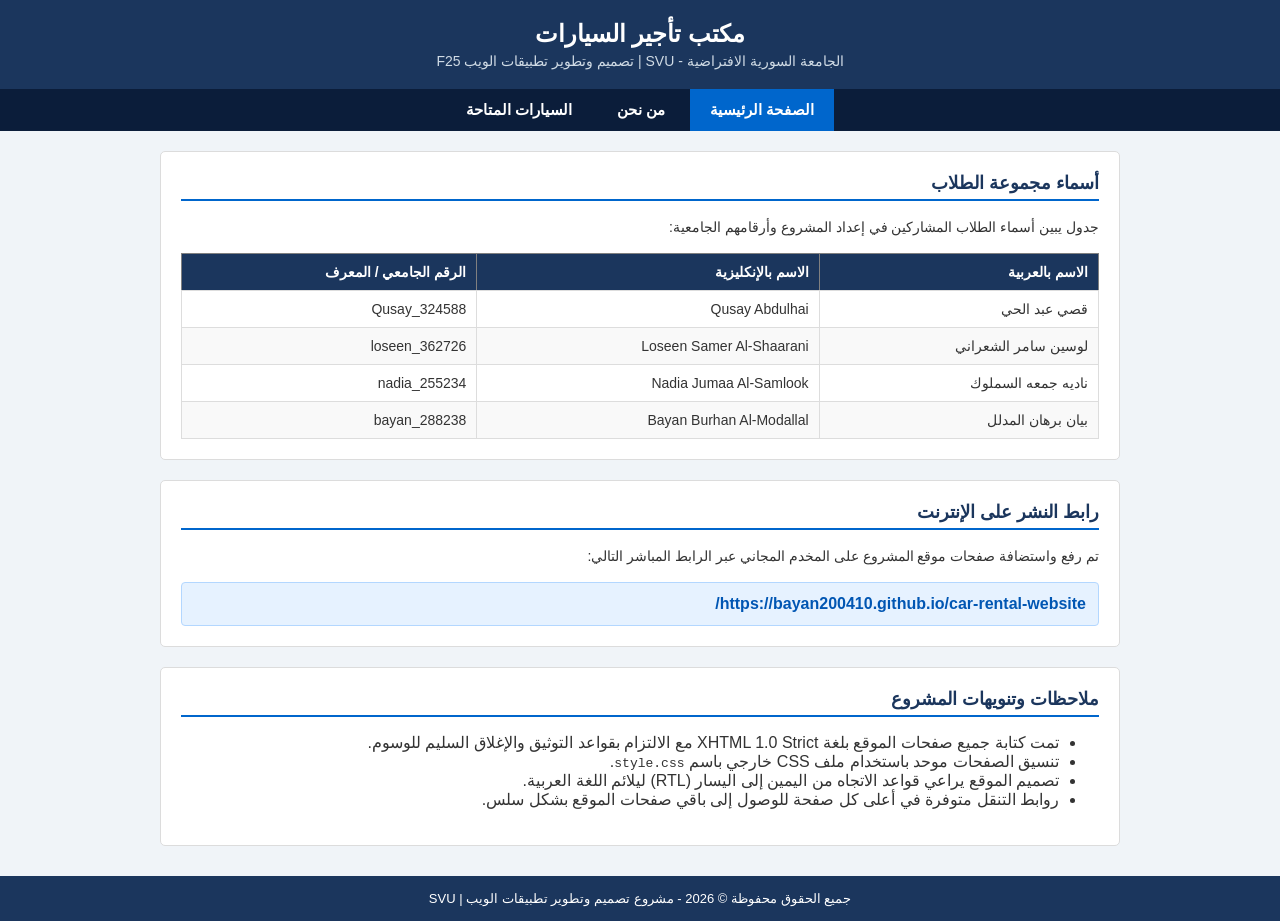
<file: index.html>
<?xml version="1.0" encoding="utf-8"?>
<!DOCTYPE html PUBLIC "-//W3C//DTD XHTML 1.0 Strict//EN" "http://www.w3.org/TR/xhtml1/DTD/xhtml1-strict.dtd">
<html xmlns="http://www.w3.org/1999/xhtml" xml:lang="ar" lang="ar" dir="rtl">
<head>
    <meta http-equiv="Content-Type" content="text/html; charset=utf-8" />
    <title>الصفحة الرئيسية - موقع تأجير السيارات</title>
    <link rel="stylesheet" type="text/css" href="style.css" />
</head>
<body>

    <!-- Header & Navigation -->
    <div id="header">
        <h1>مكتب تأجير السيارات</h1>
        <p>الجامعة السورية الافتراضية - SVU | تصميم وتطوير تطبيقات الويب F25</p>
    </div>

    <div id="navbar">
        <ul>
            <li><a href="home.html" class="active">الصفحة الرئيسية</a></li>
            <li><a href="AboutUs.html">من نحن</a></li>
            <li><a href="Cars.html">السيارات المتاحة</a></li>
        </ul>
    </div>

    <!-- Main Container -->
    <div id="container">

        <!-- أسماء الطلاب -->
        <div class="box">
            <h2>أسماء مجموعة الطلاب</h2>
            <p>جدول يبين أسماء الطلاب المشاركين في إعداد المشروع وأرقامهم الجامعية:</p>
            
            <table class="student-table" border="1">
                <thead>
                    <tr>
                        <th>الاسم بالعربية</th>
                        <th>الاسم بالإنكليزية</th>
                        <th>الرقم الجامعي / المعرف</th>
                    </tr>
                </thead>
                <tbody>
                    <tr>
                        <td>قصي عبد الحي</td>
                        <td>Qusay Abdulhai</td>
                        <td>Qusay_324588</td>
                    </tr>
                    <tr>
                        <td>لوسين سامر الشعراني</td>
                        <td>Loseen Samer Al-Shaarani</td>
                        <td>loseen_362726</td>
                    </tr>
                    <tr>
                        <td>ناديه جمعه السملوك</td>
                        <td>Nadia Jumaa Al-Samlook</td>
                        <td>nadia_255234</td>
                    </tr>
                    <tr>
                        <td>بيان برهان المدلل</td>
                        <td>Bayan Burhan Al-Modallal</td>
                        <td>bayan_288238</td>
                    </tr>
                </tbody>
            </table>
        </div>

        <!-- رابط النشر المباشر الحقيقي -->
        <div class="box">
            <h2>رابط النشر على الإنترنت</h2>
            <p>تم رفع واستضافة صفحات موقع المشروع على المخدم المجاني عبر الرابط المباشر التالي:</p>
            <div class="link-box">
                <a href="https://bayan200410.github.io/car-rental-website/" target="_blank">https://bayan200410.github.io/car-rental-website/</a>
            </div>
        </div>

        <!-- ملاحظات الوظيفة -->
        <div class="box">
            <h2>ملاحظات وتنويهات المشروع</h2>
            <ul>
                <li>تمت كتابة جميع صفحات الموقع بلغة XHTML 1.0 Strict مع الالتزام بقواعد التوثيق والإغلاق السليم للوسوم.</li>
                <li>تنسيق الصفحات موحد باستخدام ملف CSS خارجي باسم <code>style.css</code>.</li>
                <li>تصميم الموقع يراعي قواعد الاتجاه من اليمين إلى اليسار (RTL) ليلائم اللغة العربية.</li>
                <li>روابط التنقل متوفرة في أعلى كل صفحة للوصول إلى باقي صفحات الموقع بشكل سلس.</li>
            </ul>
        </div>

    </div>

    <!-- Footer -->
    <div id="footer">
        <p>جميع الحقوق محفوظة &#169; 2026 - مشروع تصميم وتطوير تطبيقات الويب | SVU</p>
    </div>

</body>
</html>
</file>
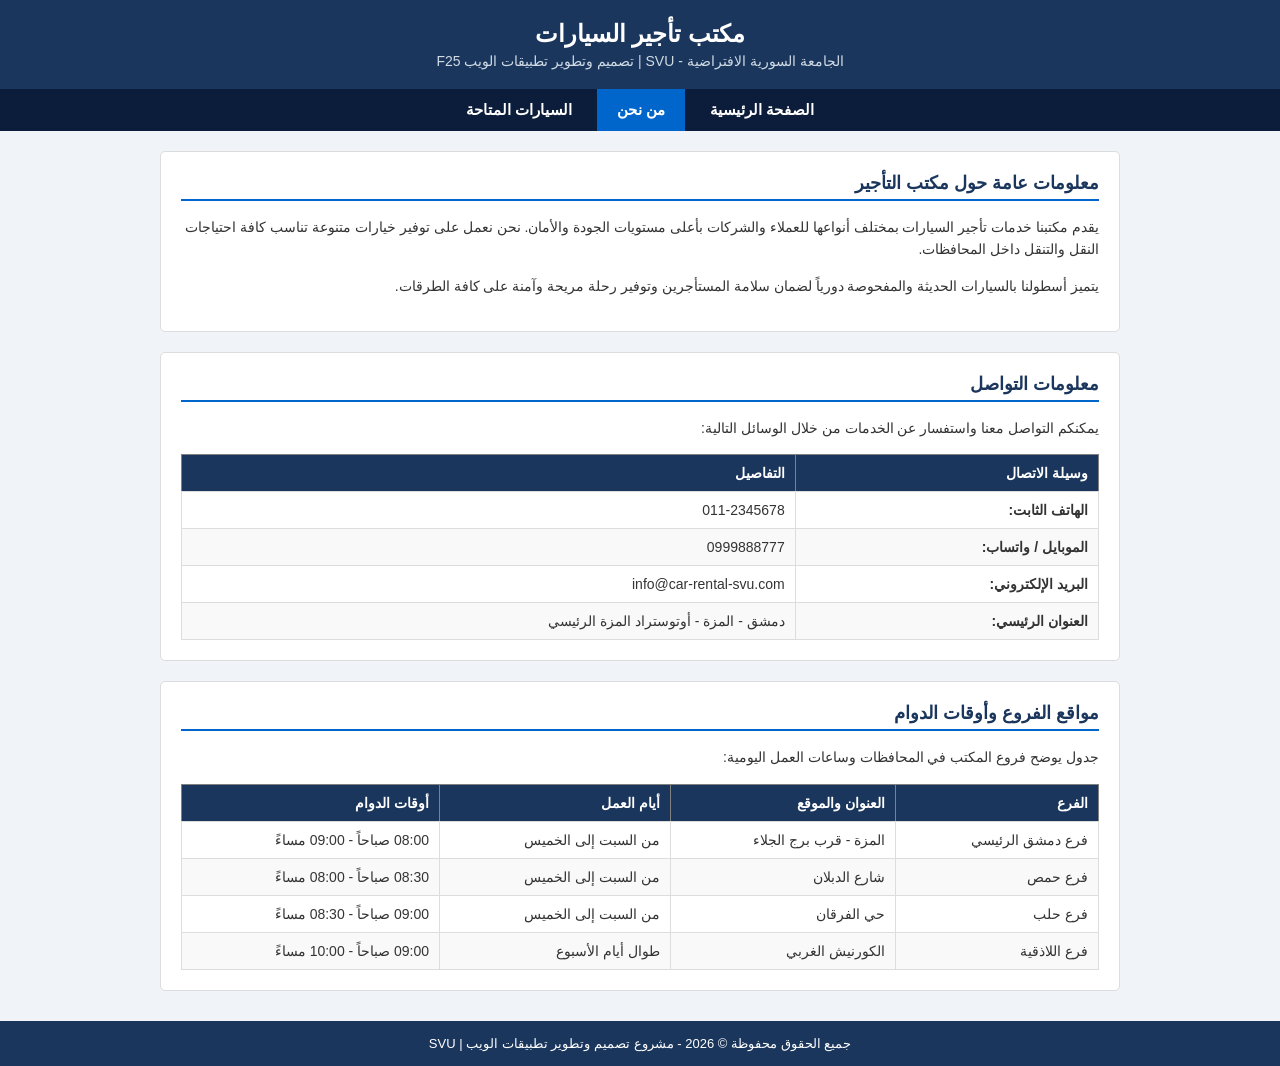
<file: AboutUs.html>
<?xml version="1.0" encoding="utf-8"?>
<!DOCTYPE html PUBLIC "-//W3C//DTD XHTML 1.0 Strict//EN" "http://www.w3.org/TR/xhtml1/DTD/xhtml1-strict.dtd">
<html xmlns="http://www.w3.org/1999/xhtml" xml:lang="ar" lang="ar" dir="rtl">
<head>
    <meta http-equiv="Content-Type" content="text/html; charset=utf-8" />
    <title>من نحن - موقع تأجير السيارات</title>
    <link rel="stylesheet" type="text/css" href="style.css" />
</head>
<body>

    <!-- Header & Navigation -->
    <div id="header">
        <h1>مكتب تأجير السيارات</h1>
        <p>الجامعة السورية الافتراضية - SVU | تصميم وتطوير تطبيقات الويب F25</p>
    </div>

    <div id="navbar">
        <ul>
            <li><a href="home.html">الصفحة الرئيسية</a></li>
            <li><a href="AboutUs.html" class="active">من نحن</a></li>
            <li><a href="Cars.html">السيارات المتاحة</a></li>
        </ul>
    </div>

    <!-- Main Container -->
    <div id="container">

        <!-- معلومات عامة -->
        <div class="box">
            <h2>معلومات عامة حول مكتب التأجير</h2>
            <p>يقدم مكتبنا خدمات تأجير السيارات بمختلف أنواعها للعملاء والشركات بأعلى مستويات الجودة والأمان. نحن نعمل على توفير خيارات متنوعة تناسب كافة احتياجات النقل والتنقل داخل المحافظات.</p>
            <p>يتميز أسطولنا بالسيارات الحديثة والمفحوصة دورياً لضمان سلامة المستأجرين وتوفير رحلة مريحة وآمنة على كافة الطرقات.</p>
        </div>

        <!-- معلومات التواصل -->
        <div class="box">
            <h2>معلومات التواصل</h2>
            <p>يمكنكم التواصل معنا واستفسار عن الخدمات من خلال الوسائل التالية:</p>

            <table border="1" class="data-table">
                <thead>
                    <tr>
                        <th>وسيلة الاتصال</th>
                        <th>التفاصيل</th>
                    </tr>
                </thead>
                <tbody>
                    <tr>
                        <td><strong>الهاتف الثابت:</strong></td>
                        <td>011-2345678</td>
                    </tr>
                    <tr>
                        <td><strong>الموبايل / واتساب:</strong></td>
                        <td>0999888777</td>
                    </tr>
                    <tr>
                        <td><strong>البريد الإلكتروني:</strong></td>
                        <td>info@car-rental-svu.com</td>
                    </tr>
                    <tr>
                        <td><strong>العنوان الرئيسي:</strong></td>
                        <td>دمشق - المزة - أوتوستراد المزة الرئيسي</td>
                    </tr>
                </tbody>
            </table>
        </div>

        <!-- مواقع الفروع وأوقات الدوام -->
        <div class="box">
            <h2>مواقع الفروع وأوقات الدوام</h2>
            <p>جدول يوضح فروع المكتب في المحافظات وساعات العمل اليومية:</p>

            <table border="1" class="data-table">
                <thead>
                    <tr>
                        <th>الفرع</th>
                        <th>العنوان والموقع</th>
                        <th>أيام العمل</th>
                        <th>أوقات الدوام</th>
                    </tr>
                </thead>
                <tbody>
                    <tr>
                        <td>فرع دمشق الرئيسي</td>
                        <td>المزة - قرب برج الجلاء</td>
                        <td>من السبت إلى الخميس</td>
                        <td>08:00 صباحاً - 09:00 مساءً</td>
                    </tr>
                    <tr>
                        <td>فرع حمص</td>
                        <td>شارع الدبلان</td>
                        <td>من السبت إلى الخميس</td>
                        <td>08:30 صباحاً - 08:00 مساءً</td>
                    </tr>
                    <tr>
                        <td>فرع حلب</td>
                        <td>حي الفرقان</td>
                        <td>من السبت إلى الخميس</td>
                        <td>09:00 صباحاً - 08:30 مساءً</td>
                    </tr>
                    <tr>
                        <td>فرع اللاذقية</td>
                        <td>الكورنيش الغربي</td>
                        <td>طوال أيام الأسبوع</td>
                        <td>09:00 صباحاً - 10:00 مساءً</td>
                    </tr>
                </tbody>
            </table>
        </div>

    </div>

    <!-- Footer -->
    <div id="footer">
        <p>جميع الحقوق محفوظة &#169; 2026 - مشروع تصميم وتطوير تطبيقات الويب | SVU</p>
    </div>

</body>
</html>
</file>
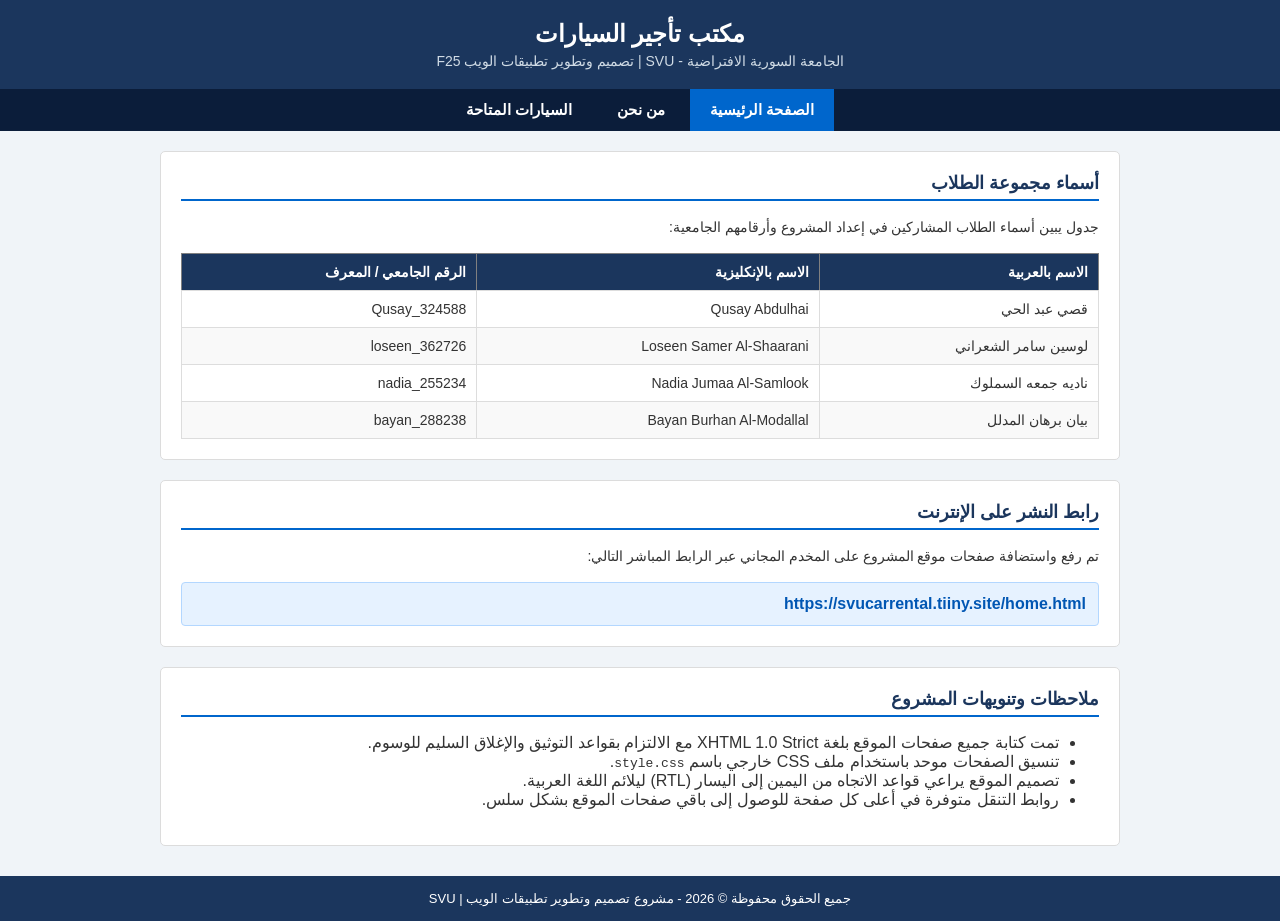
<file: home_(0).html>
<?xml version="1.0" encoding="utf-8"?>
<!DOCTYPE html PUBLIC "-//W3C//DTD XHTML 1.0 Strict//EN" "http://www.w3.org/TR/xhtml1/DTD/xhtml1-strict.dtd">
<html xmlns="http://www.w3.org/1999/xhtml" xml:lang="ar" lang="ar" dir="rtl">
<head>
    <meta http-equiv="Content-Type" content="text/html; charset=utf-8" />
    <title>الصفحة الرئيسية - موقع تأجير السيارات</title>
    <link rel="stylesheet" type="text/css" href="style.css" />
</head>
<body>

    <!-- Header & Navigation -->
    <div id="header">
        <h1>مكتب تأجير السيارات</h1>
        <p>الجامعة السورية الافتراضية - SVU | تصميم وتطوير تطبيقات الويب F25</p>
    </div>

    <div id="navbar">
        <ul>
            <li><a href="home.html" class="active">الصفحة الرئيسية</a></li>
            <li><a href="AboutUs.html">من نحن</a></li>
            <li><a href="Cars.html">السيارات المتاحة</a></li>
        </ul>
    </div>

    <!-- Main Container -->
    <div id="container">

        <!-- أسماء الطلاب -->
        <div class="box">
            <h2>أسماء مجموعة الطلاب</h2>
            <p>جدول يبين أسماء الطلاب المشاركين في إعداد المشروع وأرقامهم الجامعية:</p>
            
            <table class="student-table" border="1">
                <thead>
                    <tr>
                        <th>الاسم بالعربية</th>
                        <th>الاسم بالإنكليزية</th>
                        <th>الرقم الجامعي / المعرف</th>
                    </tr>
                </thead>
                <tbody>
                    <tr>
                        <td>قصي عبد الحي</td>
                        <td>Qusay Abdulhai</td>
                        <td>Qusay_324588</td>
                    </tr>
                    <tr>
                        <td>لوسين سامر الشعراني</td>
                        <td>Loseen Samer Al-Shaarani</td>
                        <td>loseen_362726</td>
                    </tr>
                    <tr>
                        <td>ناديه جمعه السملوك</td>
                        <td>Nadia Jumaa Al-Samlook</td>
                        <td>nadia_255234</td>
                    </tr>
                    <tr>
                        <td>بيان برهان المدلل</td>
                        <td>Bayan Burhan Al-Modallal</td>
                        <td>bayan_288238</td>
                    </tr>
                </tbody>
            </table>
        </div>

        <!-- رابط النشر المباشر الحقيقي -->
        <div class="box">
            <h2>رابط النشر على الإنترنت</h2>
            <p>تم رفع واستضافة صفحات موقع المشروع على المخدم المجاني عبر الرابط المباشر التالي:</p>
            <div class="link-box">
                <a href="https://svucarrental.tiiny.site/home.html" target="_blank">https://svucarrental.tiiny.site/home.html</a>
            </div>
        </div>

        <!-- ملاحظات الوظيفة -->
        <div class="box">
            <h2>ملاحظات وتنويهات المشروع</h2>
            <ul>
                <li>تمت كتابة جميع صفحات الموقع بلغة XHTML 1.0 Strict مع الالتزام بقواعد التوثيق والإغلاق السليم للوسوم.</li>
                <li>تنسيق الصفحات موحد باستخدام ملف CSS خارجي باسم <code>style.css</code>.</li>
                <li>تصميم الموقع يراعي قواعد الاتجاه من اليمين إلى اليسار (RTL) ليلائم اللغة العربية.</li>
                <li>روابط التنقل متوفرة في أعلى كل صفحة للوصول إلى باقي صفحات الموقع بشكل سلس.</li>
            </ul>
        </div>

    </div>

    <!-- Footer -->
    <div id="footer">
        <p>جميع الحقوق محفوظة &#169; 2026 - مشروع تصميم وتطوير تطبيقات الويب | SVU</p>
    </div>

</body>
</html>
</file>
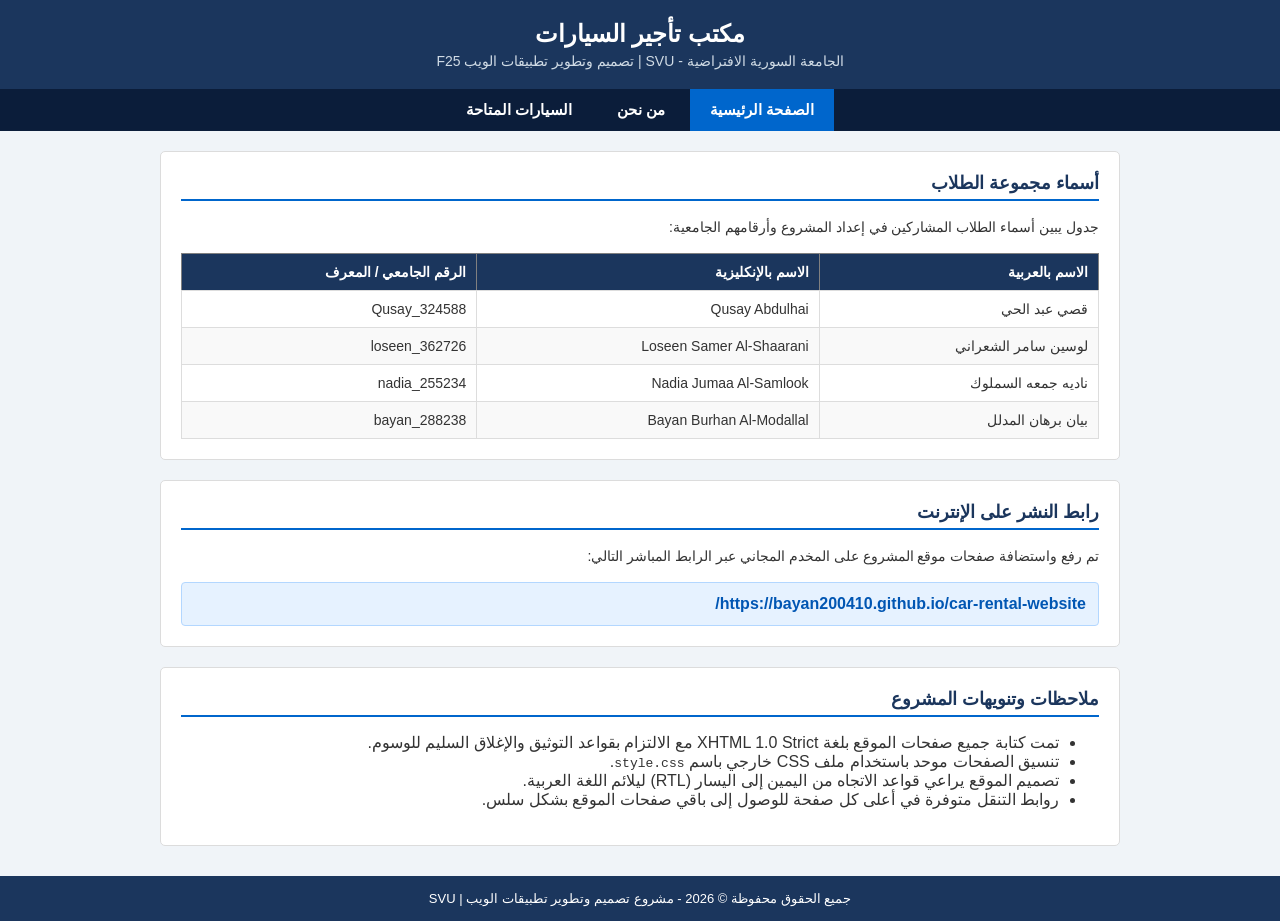
<file: home_(1).html>
<?xml version="1.0" encoding="utf-8"?>
<!DOCTYPE html PUBLIC "-//W3C//DTD XHTML 1.0 Strict//EN" "http://www.w3.org/TR/xhtml1/DTD/xhtml1-strict.dtd">
<html xmlns="http://www.w3.org/1999/xhtml" xml:lang="ar" lang="ar" dir="rtl">
<head>
    <meta http-equiv="Content-Type" content="text/html; charset=utf-8" />
    <title>الصفحة الرئيسية - موقع تأجير السيارات</title>
    <link rel="stylesheet" type="text/css" href="style.css" />
</head>
<body>

    <!-- Header & Navigation -->
    <div id="header">
        <h1>مكتب تأجير السيارات</h1>
        <p>الجامعة السورية الافتراضية - SVU | تصميم وتطوير تطبيقات الويب F25</p>
    </div>

    <div id="navbar">
        <ul>
            <li><a href="home.html" class="active">الصفحة الرئيسية</a></li>
            <li><a href="AboutUs.html">من نحن</a></li>
            <li><a href="Cars.html">السيارات المتاحة</a></li>
        </ul>
    </div>

    <!-- Main Container -->
    <div id="container">

        <!-- أسماء الطلاب -->
        <div class="box">
            <h2>أسماء مجموعة الطلاب</h2>
            <p>جدول يبين أسماء الطلاب المشاركين في إعداد المشروع وأرقامهم الجامعية:</p>
            
            <table class="student-table" border="1">
                <thead>
                    <tr>
                        <th>الاسم بالعربية</th>
                        <th>الاسم بالإنكليزية</th>
                        <th>الرقم الجامعي / المعرف</th>
                    </tr>
                </thead>
                <tbody>
                    <tr>
                        <td>قصي عبد الحي</td>
                        <td>Qusay Abdulhai</td>
                        <td>Qusay_324588</td>
                    </tr>
                    <tr>
                        <td>لوسين سامر الشعراني</td>
                        <td>Loseen Samer Al-Shaarani</td>
                        <td>loseen_362726</td>
                    </tr>
                    <tr>
                        <td>ناديه جمعه السملوك</td>
                        <td>Nadia Jumaa Al-Samlook</td>
                        <td>nadia_255234</td>
                    </tr>
                    <tr>
                        <td>بيان برهان المدلل</td>
                        <td>Bayan Burhan Al-Modallal</td>
                        <td>bayan_288238</td>
                    </tr>
                </tbody>
            </table>
        </div>

        <!-- رابط النشر المباشر الدائم على GitHub Pages -->
        <div class="box">
            <h2>رابط النشر على الإنترنت</h2>
            <p>تم رفع واستضافة صفحات موقع المشروع على المخدم المجاني عبر الرابط المباشر التالي:</p>
            <div class="link-box">
                <a href="https://bayan200410.github.io/car-rental-website/" target="_blank">https://bayan200410.github.io/car-rental-website/</a>
            </div>
        </div>

        <!-- ملاحظات الوظيفة -->
        <div class="box">
            <h2>ملاحظات وتنويهات المشروع</h2>
            <ul>
                <li>تمت كتابة جميع صفحات الموقع بلغة XHTML 1.0 Strict مع الالتزام بقواعد التوثيق والإغلاق السليم للوسوم.</li>
                <li>تنسيق الصفحات موحد باستخدام ملف CSS خارجي باسم <code>style.css</code>.</li>
                <li>تصميم الموقع يراعي قواعد الاتجاه من اليمين إلى اليسار (RTL) ليلائم اللغة العربية.</li>
                <li>روابط التنقل متوفرة في أعلى كل صفحة للوصول إلى باقي صفحات الموقع بشكل سلس.</li>
            </ul>
        </div>

    </div>

    <!-- Footer -->
    <div id="footer">
        <p>جميع الحقوق محفوظة &#169; 2026 - مشروع تصميم وتطوير تطبيقات الويب | SVU</p>
    </div>

</body>
</html>
</file>
<file: style.css>
/* style.css - ملف التنسيق الموحد للموقع */

body {
    font-family: Arial, Tahoma, sans-serif;
    background-color: #f0f4f8;
    color: #333333;
    margin: 0;
    padding: 0;
    direction: rtl;
    text-align: right;
}

/* Header */
#header {
    background-color: #1b365d;
    color: #ffffff;
    padding: 20px;
    text-align: center;
}

#header h1 {
    margin: 0 0 5px 0;
    font-size: 24px;
}

#header p {
    margin: 0;
    font-size: 14px;
    color: #d0dbe5;
}

/* Navbar */
#navbar {
    background-color: #0b1d3a;
    overflow: hidden;
}

#navbar ul {
    list-style-type: none;
    margin: 0;
    padding: 0;
    text-align: center;
}

#navbar ul li {
    display: inline-block;
}

#navbar ul li a {
    display: block;
    color: #ffffff;
    text-decoration: none;
    padding: 12px 20px;
    font-weight: bold;
    font-size: 15px;
}

#navbar ul li a:hover,
#navbar ul li a.active {
    background-color: #0066cc;
}

/* Main Container */
#container {
    width: 85%;
    max-width: 960px;
    margin: 20px auto;
}

/* Box & Cards */
.box {
    background-color: #ffffff;
    border: 1px solid #dcdcdc;
    border-radius: 5px;
    padding: 20px;
    margin-bottom: 20px;
}

.box h2 {
    color: #1b365d;
    font-size: 18px;
    border-bottom: 2px solid #0066cc;
    padding-bottom: 5px;
    margin-top: 0;
}

.box p {
    font-size: 14px;
    line-height: 1.6;
}

/* Tables */
table.student-table,
table.data-table {
    width: 100%;
    border-collapse: collapse;
    margin-top: 15px;
}

table.student-table th,
table.data-table th {
    background-color: #1b365d;
    color: #ffffff;
    padding: 10px;
    font-size: 14px;
}

table.student-table td,
table.data-table td {
    padding: 10px;
    border: 1px solid #dddddd;
    font-size: 14px;
}

table.student-table tr:nth-child(even),
table.data-table tr:nth-child(even) {
    background-color: #f9f9f9;
}

/* Link Box */
.link-box {
    background-color: #e6f2ff;
    border: 1px solid #b3d7ff;
    padding: 12px;
    border-radius: 4px;
    margin-top: 10px;
}

.link-box a {
    color: #0056b3;
    font-weight: bold;
    text-decoration: none;
}

.link-box a:hover {
    text-decoration: underline;
}

/* Footer */
#footer {
    background-color: #1b365d;
    color: #ffffff;
    text-align: center;
    padding: 15px;
    font-size: 13px;
    margin-top: 30px;
}

#footer p {
    margin: 0;
}
</file>
